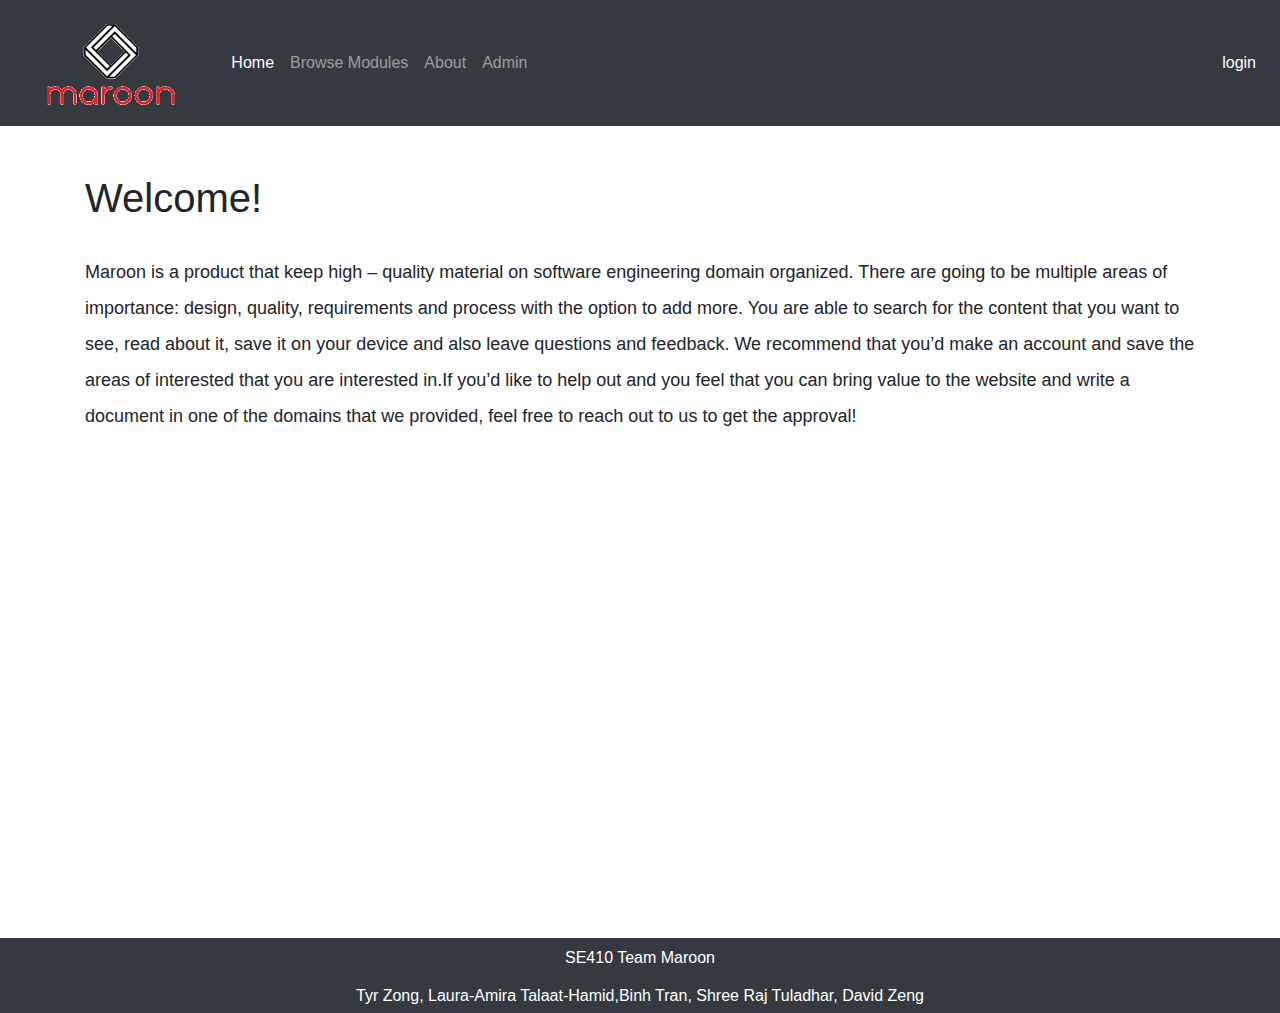
<file: UI/index.html>
<!doctype html>
<html lang="en">
  <head>
    <!-- Required meta tags -->
    <meta charset="utf-8">
    <meta name="viewport" content="width=device-width, initial-scale=1, shrink-to-fit=no">

    <!-- Bootstrap CSS -->
    <link rel="stylesheet" href="https://maxcdn.bootstrapcdn.com/bootstrap/4.0.0/css/bootstrap.min.css" integrity="sha384-Gn5384xqQ1aoWXA+058RXPxPg6fy4IWvTNh0E263XmFcJlSAwiGgFAW/dAiS6JXm" crossorigin="anonymous">

    <title>Home</title>
  </head>
  <body>
    <!-- Optional JavaScript -->
    <!-- jQuery first, then Popper.js, then Bootstrap JS -->
    <script src="https://code.jquery.com/jquery-3.2.1.slim.min.js" integrity="sha384-KJ3o2DKtIkvYIK3UENzmM7KCkRr/rE9/Qpg6aAZGJwFDMVNA/GpGFF93hXpG5KkN" crossorigin="anonymous"></script>
    <script src="https://cdnjs.cloudflare.com/ajax/libs/popper.js/1.12.9/umd/popper.min.js" integrity="sha384-ApNbgh9B+Y1QKtv3Rn7W3mgPxhU9K/ScQsAP7hUibX39j7fakFPskvXusvfa0b4Q" crossorigin="anonymous"></script>
    <script src="https://maxcdn.bootstrapcdn.com/bootstrap/4.0.0/js/bootstrap.min.js" integrity="sha384-JZR6Spejh4U02d8jOt6vLEHfe/JQGiRRSQQxSfFWpi1MquVdAyjUar5+76PVCmYl" crossorigin="anonymous"></script>
    
    <nav class="navbar navbar-expand-lg navbar-dark bg-dark">
      <a class="navbar-brand" href="index.html">
        <img src="img/logo_transparent.png" height="100" class="d-inline-block align-top" alt="">
      </a>
      <button class="navbar-toggler" type="button" data-toggle="collapse" data-target="#navbarNavDropdown" aria-controls="navbarNavDropdown" aria-expanded="false" aria-label="Toggle navigation">
        <span class="navbar-toggler-icon"></span>
      </button>
      <div class="collapse navbar-collapse" id="navbarNavDropdown">
        <ul class="navbar-nav">
          <li class="nav-item active">
            <a class="nav-link" href="index.html">Home <span class="sr-only">(current)</span></a>
          </li>
          <li class="nav-item">
            <a class="nav-link" href="browseModules.html">Browse Modules</a>
          </li>
          <li class="nav-item">
            <a class="nav-link" href="about.html">About</a>
          </li>
          <li class="nav-item">
            <a class="nav-link" href="admin.html">Admin</a>
          </li>
        </ul>
      </div>
      <div style="float: right;">
        <ul class="navbar-nav">
          <li class="nav-item">
            <a class="nav-link active" href="login.html">login</a>
          </li>
        </ul>
      </div>
    </nav>
    <br> <br>
    <div class='container'>
      <h1>Welcome!</h1>
      <br>
      <div style="line-height: 2; font-size: large;">Maroon is a product that keep high – quality material on software engineering domain organized. There are going to be multiple areas of importance: design, quality, requirements and process with the option to add more. You are able to search for the content that you want to see, read about it, save it on your device and also leave questions and feedback. We recommend that you’d make an account and save the areas of interested that you are interested in.If you’d like to help out and you feel that you can bring value to the website and write a document in one of the domains that we provided, feel free to reach out to us to get the approval! </div>
    </div>
  </body>
  <br><br><br><br><br><br><br><br><br><br><br><br><br><br><br><br><br><br><br><br><br>
  <!-- Footer -->
<section id="footer" class="bg-dark">
  <div class="container">
      <div class="row">
          <div class="col-xs-12 col-sm-12 col-md-12 mt-2 mt-sm-2 text-center text-white">
              <p>SE410 Team Maroon</p>
              <p class="h6">Tyr Zong, Laura-Amira Talaat-Hamid,Binh Tran, Shree Raj Tuladhar, David Zeng</p>
          </div>
          </hr>
      </div>	
  </div>
</section>
<!-- ./Footer -->
</html>
</file>
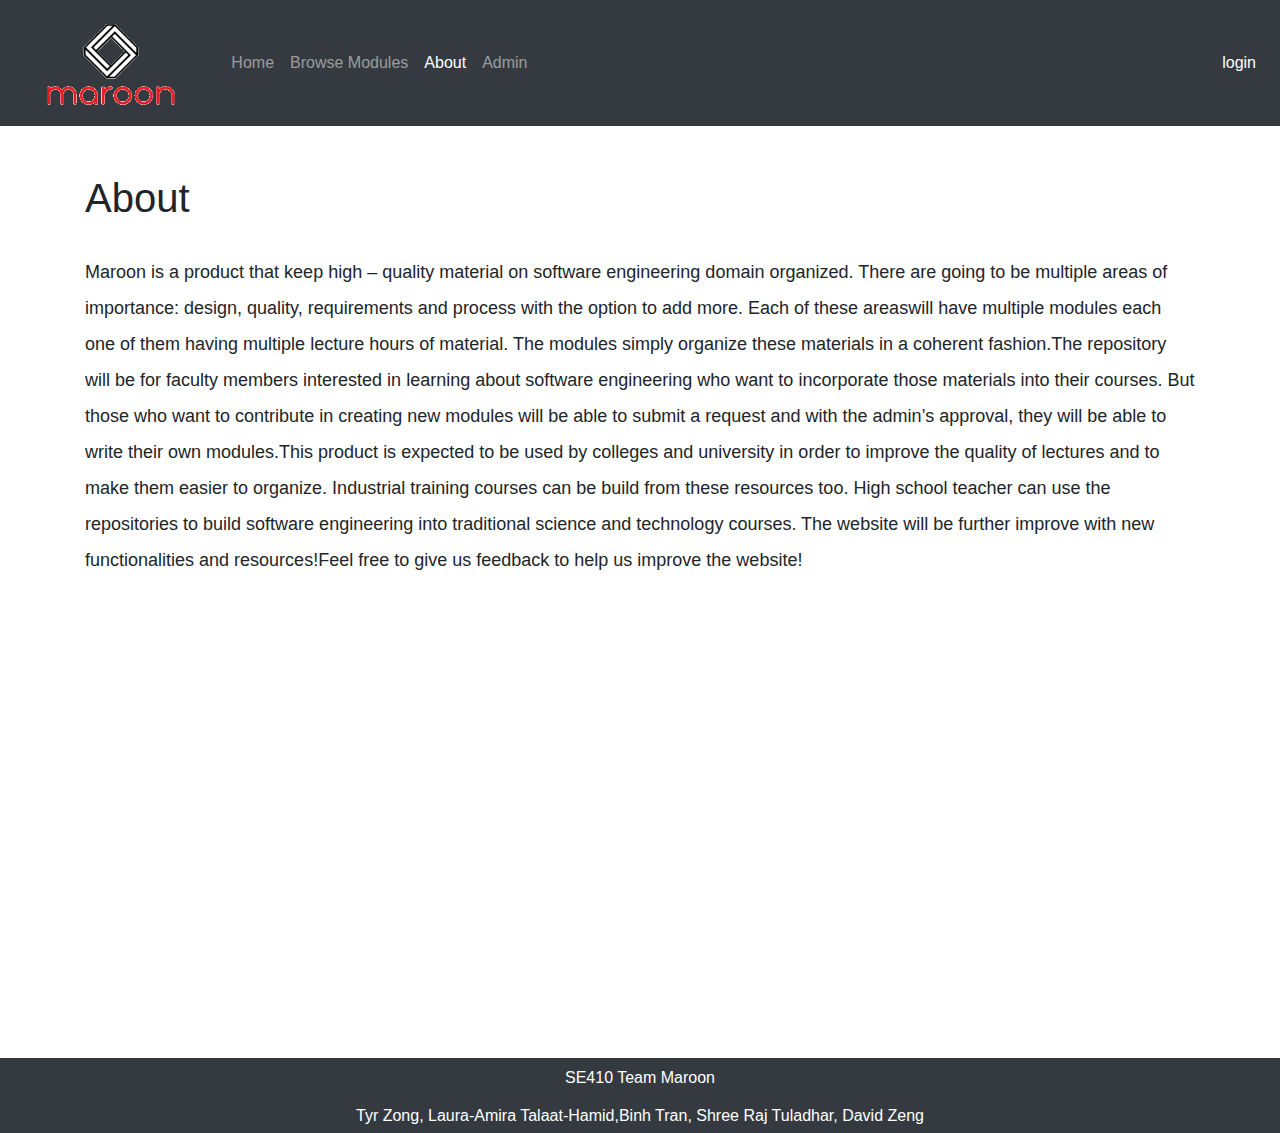
<file: UI/about.html>
<!doctype html>
<html lang="en">
  <head>
    <!-- Required meta tags -->
    <meta charset="utf-8">
    <meta name="viewport" content="width=device-width, initial-scale=1, shrink-to-fit=no">

    <!-- Bootstrap CSS -->
    <link rel="stylesheet" href="https://maxcdn.bootstrapcdn.com/bootstrap/4.0.0/css/bootstrap.min.css" integrity="sha384-Gn5384xqQ1aoWXA+058RXPxPg6fy4IWvTNh0E263XmFcJlSAwiGgFAW/dAiS6JXm" crossorigin="anonymous">

    <title>About</title>
  </head>
  <body>
    <!-- Optional JavaScript -->
    <!-- jQuery first, then Popper.js, then Bootstrap JS -->
    <script src="https://code.jquery.com/jquery-3.2.1.slim.min.js" integrity="sha384-KJ3o2DKtIkvYIK3UENzmM7KCkRr/rE9/Qpg6aAZGJwFDMVNA/GpGFF93hXpG5KkN" crossorigin="anonymous"></script>
    <script src="https://cdnjs.cloudflare.com/ajax/libs/popper.js/1.12.9/umd/popper.min.js" integrity="sha384-ApNbgh9B+Y1QKtv3Rn7W3mgPxhU9K/ScQsAP7hUibX39j7fakFPskvXusvfa0b4Q" crossorigin="anonymous"></script>
    <script src="https://maxcdn.bootstrapcdn.com/bootstrap/4.0.0/js/bootstrap.min.js" integrity="sha384-JZR6Spejh4U02d8jOt6vLEHfe/JQGiRRSQQxSfFWpi1MquVdAyjUar5+76PVCmYl" crossorigin="anonymous"></script>
    
    <nav class="navbar navbar-expand-lg navbar-dark bg-dark">
      <a class="navbar-brand" href="index.html">
        <img src="img/logo_transparent.png" height="100" class="d-inline-block align-top" alt="">
      </a>
      <button class="navbar-toggler" type="button" data-toggle="collapse" data-target="#navbarNavDropdown" aria-controls="navbarNavDropdown" aria-expanded="false" aria-label="Toggle navigation">
        <span class="navbar-toggler-icon"></span>
      </button>
      <div class="collapse navbar-collapse" id="navbarNavDropdown">
        <ul class="navbar-nav">
          <li class="nav-item">
            <a class="nav-link" href="index.html">Home</a>
          </li>
          <li class="nav-item">
            <a class="nav-link" href="browseModules.html">Browse Modules</a>
          </li>
          <li class="nav-item active">
            <a class="nav-link" href="about.html">About</a>
          </li>
          <li class="nav-item">
            <a class="nav-link" href="admin.html">Admin</a>
          </li>
        </ul>
      </div>
      <div style="float: right;">
        <ul class="navbar-nav">
          <li class="nav-item">
            <a class="nav-link active" href="login.html">login</a>
          </li>
        </ul>
      </div>
    </nav>
    <br><br>
    <div class='container'>
      <h1>About</h1>
      <br>
      <div style="line-height: 2; font-size: large;">Maroon is a product that keep high – quality material on software engineering domain organized. There are going to be multiple areas of importance: design, quality, requirements and process with the option to add more.  Each of these areaswill have multiple modules each one of them having multiple lecture hours of material.  The modules simply organize these materials in a coherent fashion.The repository will be for faculty members interested in learning about software engineering who want to incorporate those materials into their courses. But those who want to contribute in creating new modules will be able to submit a request and with the admin’s approval, they will be able to write their own modules.This product is expected to be used by colleges and university in order to improve the quality of lectures and to make them easier to organize. Industrial training courses can be build from these resources too. High school teacher can use the repositories to build software engineering into traditional science and technology courses. The website will be further improve with new functionalities and resources!Feel free to give us feedback to help us improve the website!</div>
    </div>
  </body>
  <br><br><br><br><br><br><br><br><br><br><br><br><br><br><br><br><br><br><br><br>
  <!-- Footer -->
<section id="footer" class="bg-dark">
  <div class="container">
      <div class="row">
          <div class="col-xs-12 col-sm-12 col-md-12 mt-2 mt-sm-2 text-center text-white">
              <p>SE410 Team Maroon</p>
              <p class="h6">Tyr Zong, Laura-Amira Talaat-Hamid,Binh Tran, Shree Raj Tuladhar, David Zeng</p>
          </div>
          </hr>
      </div>	
  </div>
</section>
<!-- ./Footer -->
</html>
</file>
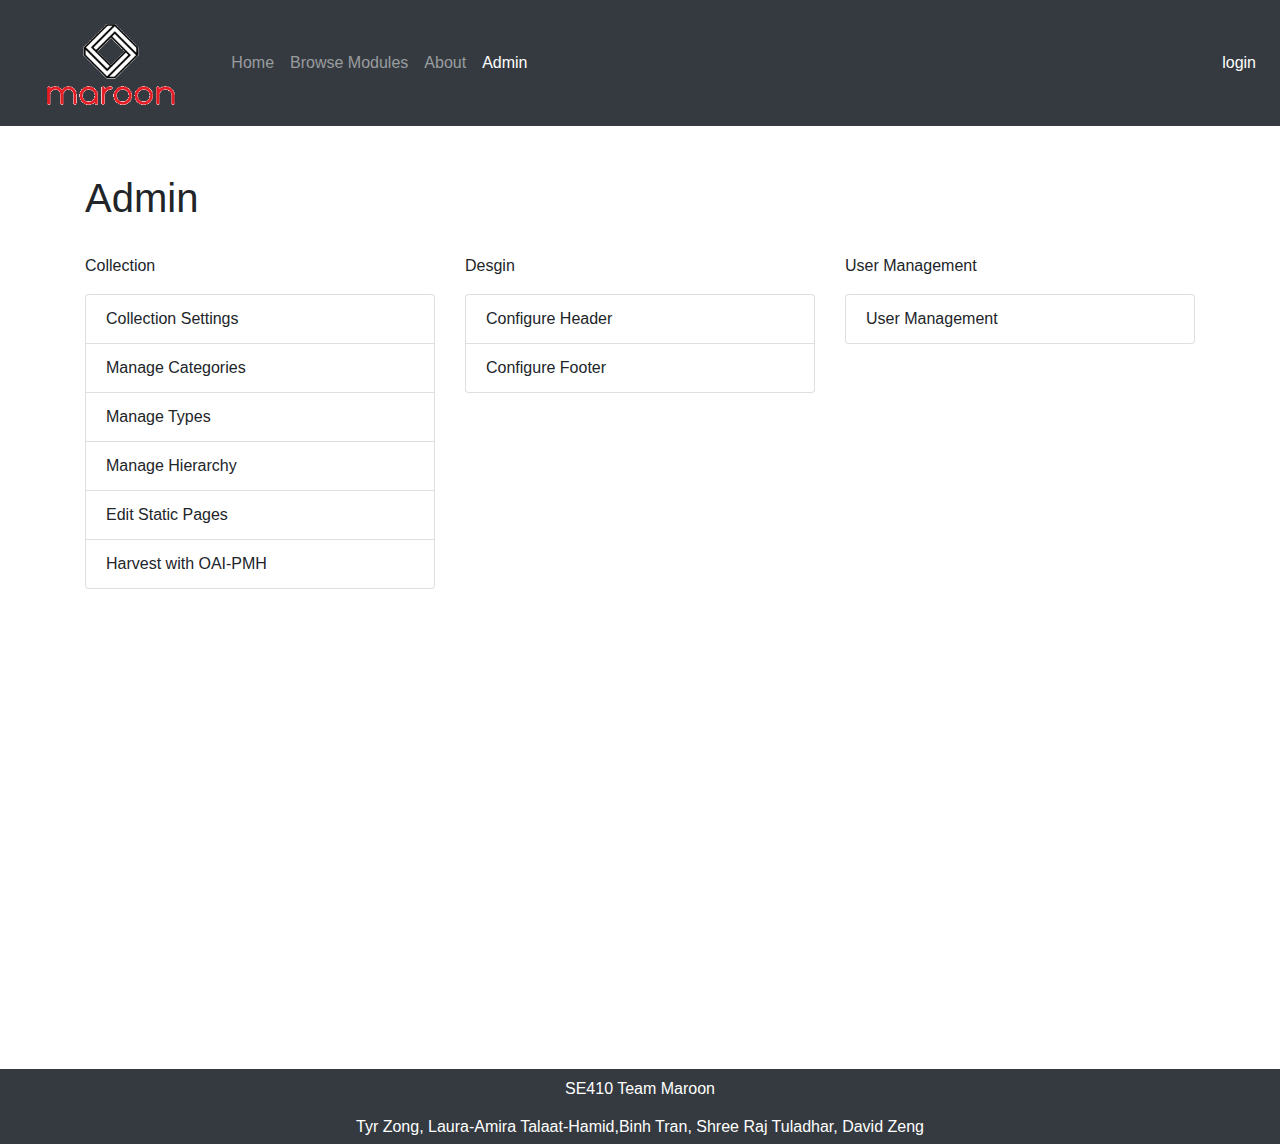
<file: UI/admin.html>
<!doctype html>
<html lang="en">
  <head>
    <!-- Required meta tags -->
    <meta charset="utf-8">
    <meta name="viewport" content="width=device-width, initial-scale=1, shrink-to-fit=no">

    <!-- Bootstrap CSS -->
    <link rel="stylesheet" href="https://maxcdn.bootstrapcdn.com/bootstrap/4.0.0/css/bootstrap.min.css" integrity="sha384-Gn5384xqQ1aoWXA+058RXPxPg6fy4IWvTNh0E263XmFcJlSAwiGgFAW/dAiS6JXm" crossorigin="anonymous">

    <title>Admin</title>
  </head>
  <body>
    <!-- Optional JavaScript -->
    <!-- jQuery first, then Popper.js, then Bootstrap JS -->
    <script src="https://code.jquery.com/jquery-3.2.1.slim.min.js" integrity="sha384-KJ3o2DKtIkvYIK3UENzmM7KCkRr/rE9/Qpg6aAZGJwFDMVNA/GpGFF93hXpG5KkN" crossorigin="anonymous"></script>
    <script src="https://cdnjs.cloudflare.com/ajax/libs/popper.js/1.12.9/umd/popper.min.js" integrity="sha384-ApNbgh9B+Y1QKtv3Rn7W3mgPxhU9K/ScQsAP7hUibX39j7fakFPskvXusvfa0b4Q" crossorigin="anonymous"></script>
    <script src="https://maxcdn.bootstrapcdn.com/bootstrap/4.0.0/js/bootstrap.min.js" integrity="sha384-JZR6Spejh4U02d8jOt6vLEHfe/JQGiRRSQQxSfFWpi1MquVdAyjUar5+76PVCmYl" crossorigin="anonymous"></script>
    
    <nav class="navbar navbar-expand-lg navbar-dark bg-dark">
      <a class="navbar-brand" href="index.html">
        <img src="img/logo_transparent.png" height="100" class="d-inline-block align-top" alt="">
      </a>
      <button class="navbar-toggler" type="button" data-toggle="collapse" data-target="#navbarNavDropdown" aria-controls="navbarNavDropdown" aria-expanded="false" aria-label="Toggle navigation">
        <span class="navbar-toggler-icon"></span>
      </button>
      <div class="collapse navbar-collapse" id="navbarNavDropdown">
        <ul class="navbar-nav">
          <li class="nav-item">
            <a class="nav-link" href="index.html">Home</a>
          </li>
          <li class="nav-item">
            <a class="nav-link" href="browseModules.html">Browse Modules</a>
          </li>
          <li class="nav-item">
            <a class="nav-link" href="about.html">About</a>
          </li>
          <li class="nav-item active">
            <a class="nav-link" href="admin.html">Admin</a>
          </li>
        </ul>
      </div>
      <div style="float: right;">
        <ul class="navbar-nav">
          <li class="nav-item">
            <a class="nav-link active" href="login.html">login</a>
          </li>
        </ul>
      </div>
    </nav>
    <br><br>
    <div class='container'>
      <h1>Admin</h1>
      <br>
      <div class='row'>
        <div class='col'><p>Collection</p>
          <div class="list-group">
            <a class="list-group-item list-group-item-action">Collection Settings</a>
            <a class="list-group-item list-group-item-action">Manage Categories</a>
            <a class="list-group-item list-group-item-action">Manage Types</a>
            <a class="list-group-item list-group-item-action">Manage Hierarchy</a>
            <a class="list-group-item list-group-item-action">Edit Static Pages</a>
            <a class="list-group-item list-group-item-action">Harvest with OAI-PMH</a>
          </div>
        </div>
        <div class='col'><p>Desgin</p>
          <div class="list-group">
            <a class="list-group-item list-group-item-action">Configure Header</a>
            <a class="list-group-item list-group-item-action">Configure Footer</a>
          </div>
        </div>
        <div class='col'><p>User Management</p>
          <div class="list-group">
            <a class="list-group-item list-group-item-action">User Management</a>
          </div>
        </div>
      </div>
    </div>
  </body>
  <br><br><br><br><br><br><br><br><br><br><br><br><br><br><br><br><br><br><br><br>
  <!-- Footer -->
<section id="footer" class="bg-dark">
  <div class="container">
      <div class="row">
          <div class="col-xs-12 col-sm-12 col-md-12 mt-2 mt-sm-2 text-center text-white">
              <p>SE410 Team Maroon</p>
              <p class="h6">Tyr Zong, Laura-Amira Talaat-Hamid,Binh Tran, Shree Raj Tuladhar, David Zeng</p>
          </div>
          </hr>
      </div>	
  </div>
</section>
<!-- ./Footer -->
</html>
</file>
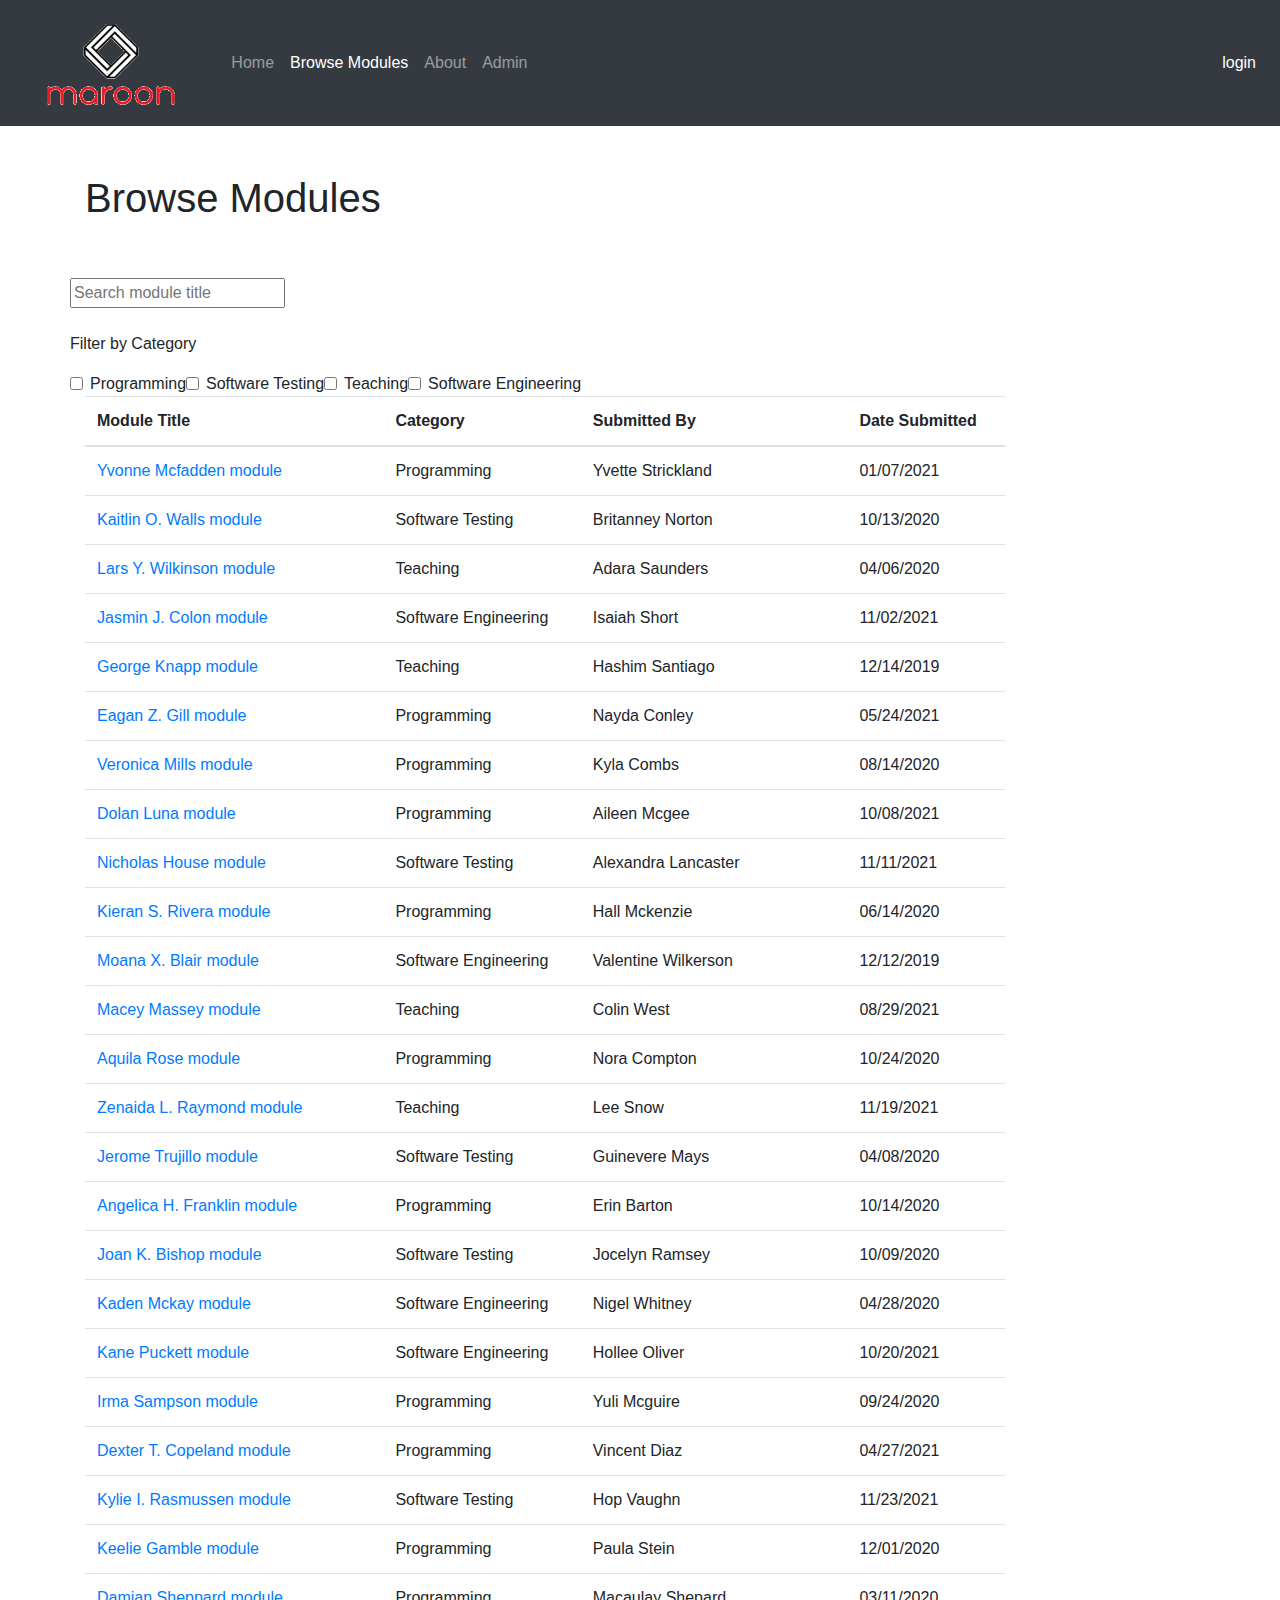
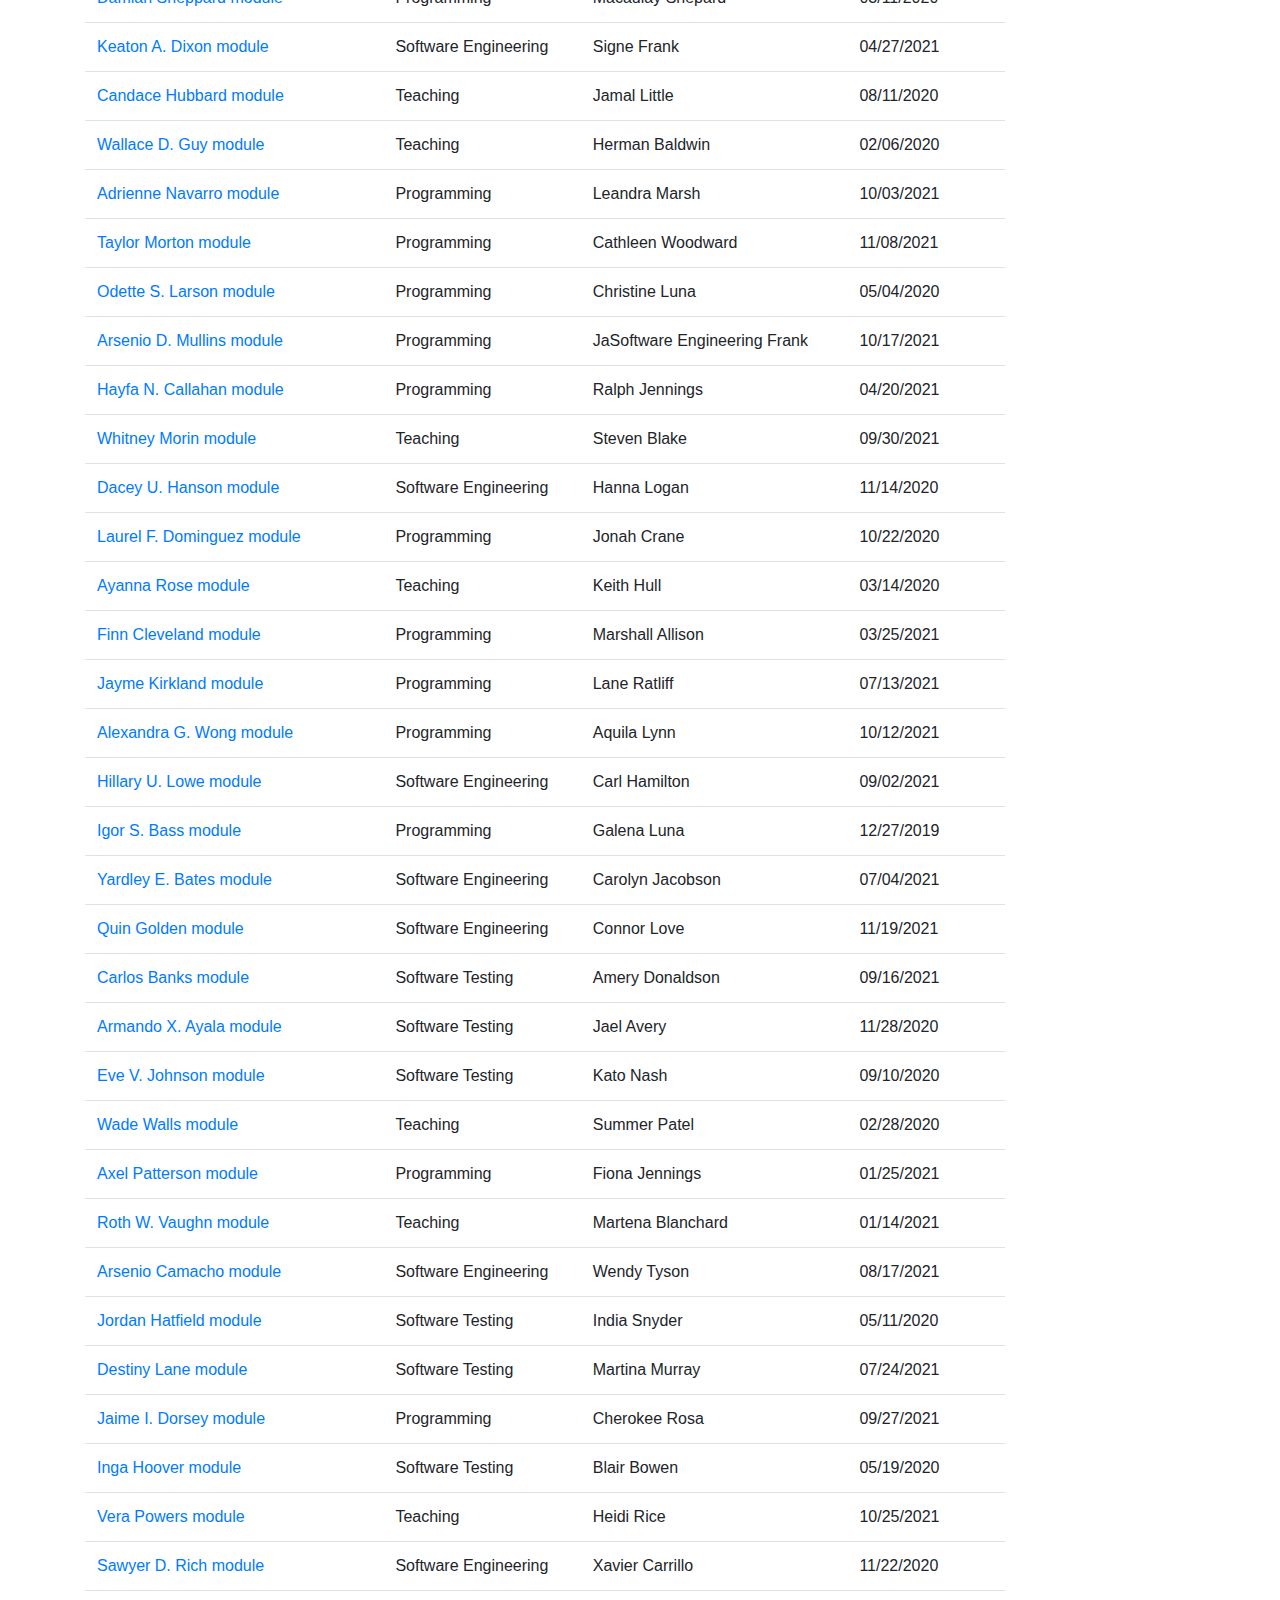
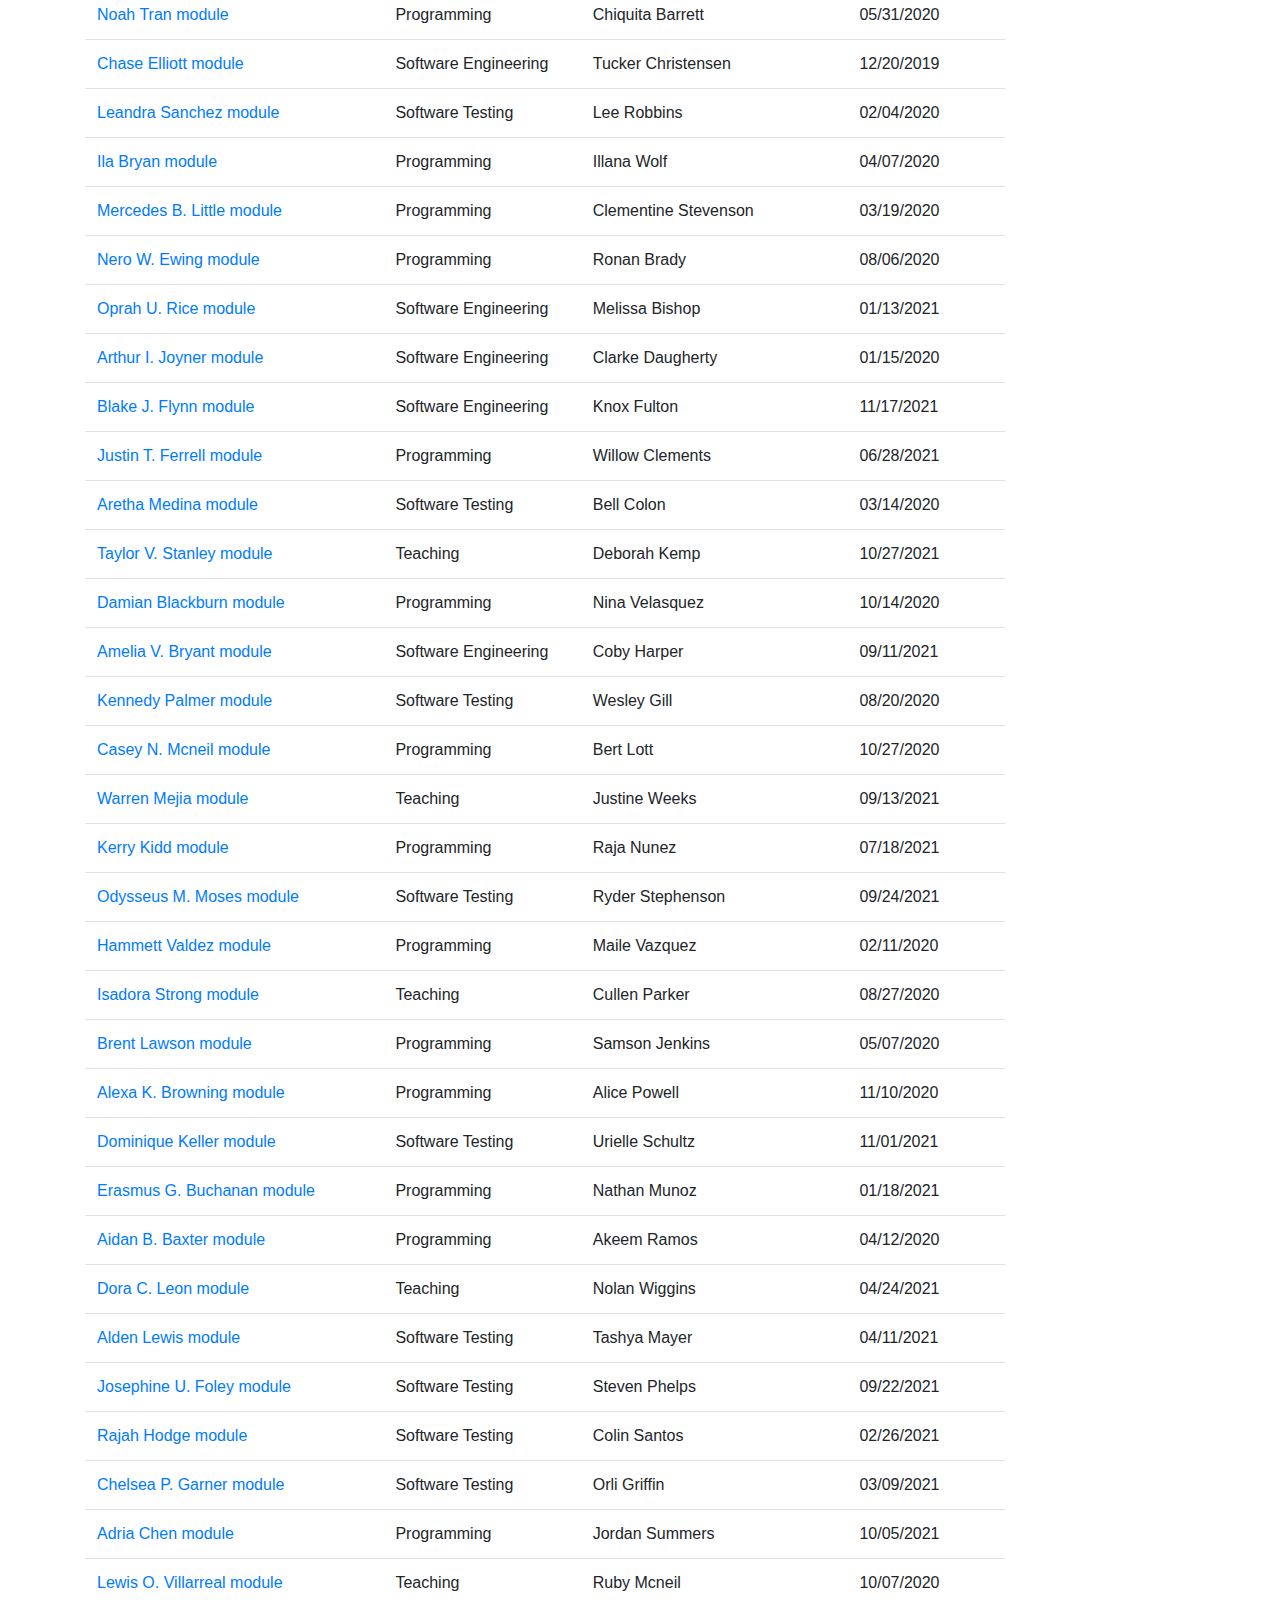
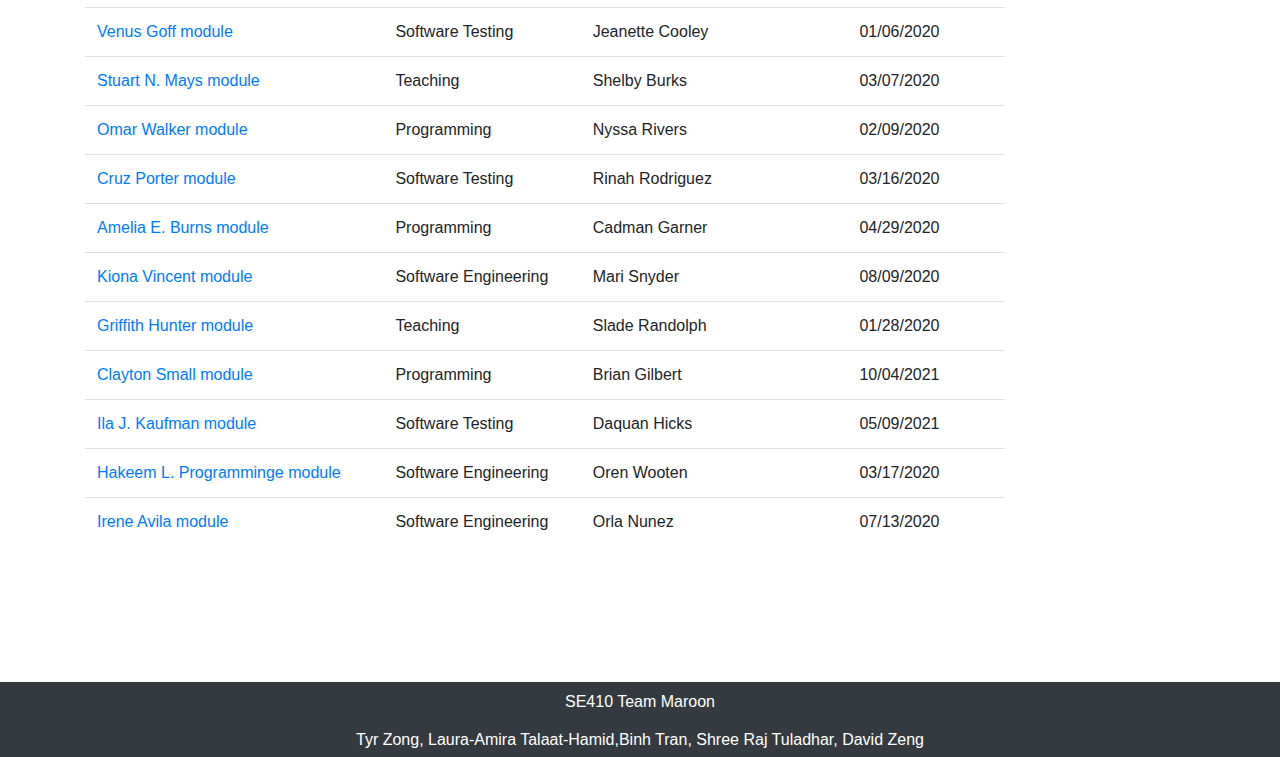
<file: UI/browseModules.html>
<!doctype html>
<html lang="en">
  <head>
    <!-- Required meta tags -->
    <meta charset="utf-8">
    <meta name="viewport" content="width=device-width, initial-scale=1, shrink-to-fit=no">

    <!-- Bootstrap CSS -->
    <link rel="stylesheet" href="https://maxcdn.bootstrapcdn.com/bootstrap/4.0.0/css/bootstrap.min.css" integrity="sha384-Gn5384xqQ1aoWXA+058RXPxPg6fy4IWvTNh0E263XmFcJlSAwiGgFAW/dAiS6JXm" crossorigin="anonymous">

    <title>Browse Modules</title>
  </head>
  <body>
    <!-- Optional JavaScript -->
    <!-- jQuery first, then Popper.js, then Bootstrap JS -->
    <script src="https://ajax.googleapis.com/ajax/libs/jquery/3.5.1/jquery.min.js"></script>    
    <script src="https://cdnjs.cloudflare.com/ajax/libs/popper.js/1.12.9/umd/popper.min.js" integrity="sha384-ApNbgh9B+Y1QKtv3Rn7W3mgPxhU9K/ScQsAP7hUibX39j7fakFPskvXusvfa0b4Q" crossorigin="anonymous"></script>
    <script src="https://maxcdn.bootstrapcdn.com/bootstrap/4.0.0/js/bootstrap.min.js" integrity="sha384-JZR6Spejh4U02d8jOt6vLEHfe/JQGiRRSQQxSfFWpi1MquVdAyjUar5+76PVCmYl" crossorigin="anonymous"></script>
    <nav class="navbar navbar-expand-lg navbar-dark bg-dark">
      <a class="navbar-brand" href="index.html">
        <img src="img/logo_transparent.png" height="100" class="d-inline-block align-top" alt="">
      </a>
      <button class="navbar-toggler" type="button" data-toggle="collapse" data-target="#navbarNavDropdown" aria-controls="navbarNavDropdown" aria-expanded="false" aria-label="Toggle navigation">
        <span class="navbar-toggler-icon"></span>
      </button>
      <div class="collapse navbar-collapse" id="navbarNavDropdown">
        <ul class="navbar-nav">
          <li class="nav-item">
            <a class="nav-link" href="index.html">Home</a>
          </li>
          <li class="nav-item active">
            <a class="nav-link" href="#">Browse Modules <span class="sr-only">(current)</span></a>
          </li>
          <li class="nav-item">
            <a class="nav-link" href="about.html">About</a>
          </li>
          <li class="nav-item">
            <a class="nav-link" href="admin.html">Admin</a>
          </li>
        </ul>
      </div>
      <div style="float: right;">
        <ul class="navbar-nav">
          <li class="nav-item">
            <a class="nav-link active" href="login.html">login</a>
          </li>
        </ul>
      </div>
    </nav>
    <br><br>
    <div class='container'>
      <h1>Browse Modules</h1>
      <br><br>
      <div class="row">
        <div class='col'>
          <div class='row'>
            <br>
            <input type="text" id="searchInput" onkeyup="searchTitle()" autocomplete="off" placeholder="Search module title" title="Type in a name">
          </div>
          <br>
          <div class='row'>
            <p>Filter by Category</p>
          </div>
          <div class='row'>
            <div class="form-check">
              <input class="form-check-input" type="checkbox" onclick="filterCategory('programming')" id="programming">
              <label class="form-check-label">
                Programming
              </label>
            </div>
            <div class="form-check">
              <input class="form-check-input" type="checkbox" onclick="filterCategory('testing')" id="testing">
              <label class="form-check-label">
               Software Testing
              </label>
            </div>
            <div class="form-check">
              <input class="form-check-input" type="checkbox" onclick="filterCategory('teaching')" id="teaching" >
              <label class="form-check-label">
                Teaching
              </label>
            </div>
            <div class="form-check">
              <input class="form-check-input" type="checkbox" onclick="filterCategory('engineering')" id="engineering" >
              <label class="form-check-label">
                Software Engineering
              </label>
            </div>
          </div>
        </div>
        <div class='col-10'>
          <table id="moduleTable" class="table table-hover">
            <thead>
                <tr>
                    <th>Module Title</th>
                    <th>Category</th>
                    <th>Submitted By</th>
                    <th>Date Submitted</th>
                </tr>
            </thead>
            <tbody>
            </tbody>
          </table>
        </div>
      </div>
      
      
      
    </div>
    <script src="js/loadModules.js"></script>
    <script>
      function searchTitle() {
        var input, filter, table, tr, td, i, txtValue;
        input = document.getElementById("searchInput");
        filter = input.value.toUpperCase();
        table = document.getElementById("moduleTable");
        tr = table.getElementsByTagName("tr");
        for (i = 0; i < tr.length; i++) {
          td = tr[i].getElementsByTagName("td")[0];
          if (td) {
            txtValue = td.textContent || td.innerText;
            if (txtValue.toUpperCase().indexOf(filter) > -1) {
              tr[i].style.display = "";
            } else {
              tr[i].style.display = "none";
            }
          }       
        }
      }

      function filterCategory(cat) {
        var filter, table, tr, td, i, txtValue;
        var checkbox = document.getElementById(cat);
        filter = cat.toUpperCase();
        table = document.getElementById("moduleTable");
        tr = table.getElementsByTagName("tr");
        for (i = 0; i < tr.length; i++) {
          td = tr[i].getElementsByTagName("td")[1];
          if (td) {
            txtValue = td.textContent || td.innerText;
            if(checkbox.checked){
              if (txtValue.toUpperCase().indexOf(filter) > -1) {
                tr[i].style.display = "";
              } else {
                tr[i].style.display = "none";
              }
            }else{
              tr[i].style.display = "";
            }
          }       
        }
      }
    </script>
  </body>
  <br><br><br><br><br>
  <!-- Footer -->
<section id="footer" class="bg-dark">
  <div class="container">
      <div class="row">
          <div class="col-xs-12 col-sm-12 col-md-12 mt-2 mt-sm-2 text-center text-white">
              <p>SE410 Team Maroon</p>
              <p class="h6">Tyr Zong, Laura-Amira Talaat-Hamid,Binh Tran, Shree Raj Tuladhar, David Zeng</p>
          </div>
          </hr>
      </div>	
  </div>
</section>
<!-- ./Footer -->
</html>
</file>
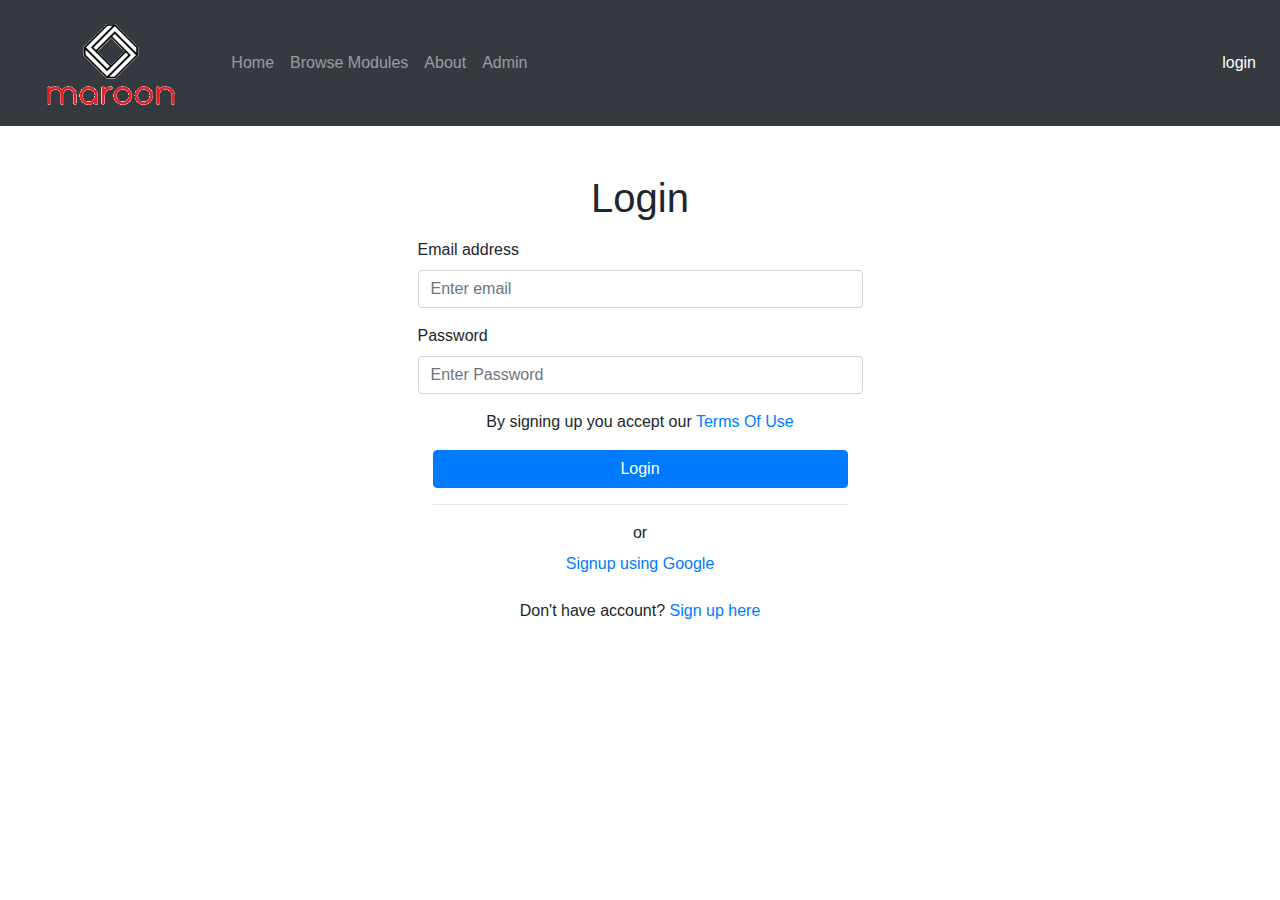
<file: UI/login.html>
<!doctype html>
<html lang="en">
  <head>
    <!-- Required meta tags -->
    <meta charset="utf-8">
    <meta name="viewport" content="width=device-width, initial-scale=1, shrink-to-fit=no">

    <!-- Bootstrap CSS -->
    <link rel="stylesheet" href="https://maxcdn.bootstrapcdn.com/bootstrap/4.0.0/css/bootstrap.min.css" integrity="sha384-Gn5384xqQ1aoWXA+058RXPxPg6fy4IWvTNh0E263XmFcJlSAwiGgFAW/dAiS6JXm" crossorigin="anonymous">

    <title>Login</title>
  </head>
  <body>
    <!-- Optional JavaScript -->
    <!-- jQuery first, then Popper.js, then Bootstrap JS -->
    <script src="https://code.jquery.com/jquery-3.2.1.slim.min.js" integrity="sha384-KJ3o2DKtIkvYIK3UENzmM7KCkRr/rE9/Qpg6aAZGJwFDMVNA/GpGFF93hXpG5KkN" crossorigin="anonymous"></script>
    <script src="https://cdnjs.cloudflare.com/ajax/libs/popper.js/1.12.9/umd/popper.min.js" integrity="sha384-ApNbgh9B+Y1QKtv3Rn7W3mgPxhU9K/ScQsAP7hUibX39j7fakFPskvXusvfa0b4Q" crossorigin="anonymous"></script>
    <script src="https://maxcdn.bootstrapcdn.com/bootstrap/4.0.0/js/bootstrap.min.js" integrity="sha384-JZR6Spejh4U02d8jOt6vLEHfe/JQGiRRSQQxSfFWpi1MquVdAyjUar5+76PVCmYl" crossorigin="anonymous"></script>
    
    <nav class="navbar navbar-expand-lg navbar-dark bg-dark">
      <a class="navbar-brand" href="index.html">
        <img src="img/logo_transparent.png" height="100" class="d-inline-block align-top" alt="">
      </a>
      <button class="navbar-toggler" type="button" data-toggle="collapse" data-target="#navbarNavDropdown" aria-controls="navbarNavDropdown" aria-expanded="false" aria-label="Toggle navigation">
        <span class="navbar-toggler-icon"></span>
      </button>
      <div class="collapse navbar-collapse" id="navbarNavDropdown">
        <ul class="navbar-nav">
          <li class="nav-item ">
            <a class="nav-link" href="index.html">Home <span class="sr-only">(current)</span></a>
          </li>
          <li class="nav-item">
            <a class="nav-link" href="browseModules.html">Browse Modules</a>
          </li>
          <li class="nav-item">
            <a class="nav-link" href="about.html">About</a>
          </li>
          <li class="nav-item">
            <a class="nav-link" href="admin.html">Admin</a>
          </li>
        </ul>
      </div>
      <div style="float: right;">
        <ul class="navbar-nav">
          <li class="nav-item">
            <a class="nav-link active" href="#">login</a>
          </li>
        </ul>
      </div>
    </nav>
    <br> <br>
    
    <div class="container">
      <div class="row">
    <div class="col-md-5 mx-auto">
    <div id="first">
      <div class="myform form ">
         <div class="logo mb-3">
           <div class="col-md-12 text-center">
            <h1>Login</h1>
           </div>
        </div>
                 <form action="" method="post" name="login">
                         <div class="form-group">
                            <label for="exampleInputEmail1">Email address</label>
                            <input type="email" name="email"  class="form-control" id="email" aria-describedby="emailHelp" placeholder="Enter email">
                         </div>
                         <div class="form-group">
                            <label for="exampleInputEmail1">Password</label>
                            <input type="password" name="password" id="password"  class="form-control" aria-describedby="emailHelp" placeholder="Enter Password">
                         </div>
                         <div class="form-group">
                            <p class="text-center">By signing up you accept our <a href="#">Terms Of Use</a></p>
                         </div>
                         <div class="col-md-12 text-center ">
                            <button type="submit" class=" btn btn-block mybtn btn-primary tx-tfm">Login</button>
                         </div>
                         <div class="col-md-12 ">
                            <div class="login-or text-center">
                               <hr class="hr-or">
                               <span class="span-or">or</span>
                            </div>
                         </div>
                         <div class="col-md-12 mb-3">
                            <p class="text-center">
                               <a href="javascript:void();" class="google btn mybtn"><i class="fa fa-google-plus">
                               </i> Signup using Google
                               </a>
                            </p>
                         </div>
                         <div class="form-group">
                            <p class="text-center">Don't have account? <a href="signup.html" id="signup">Sign up here</a></p>
                         </div>
                      </form>

      </div>
    </div>
  </div>
 </div>
  </body>
</html>
</file>
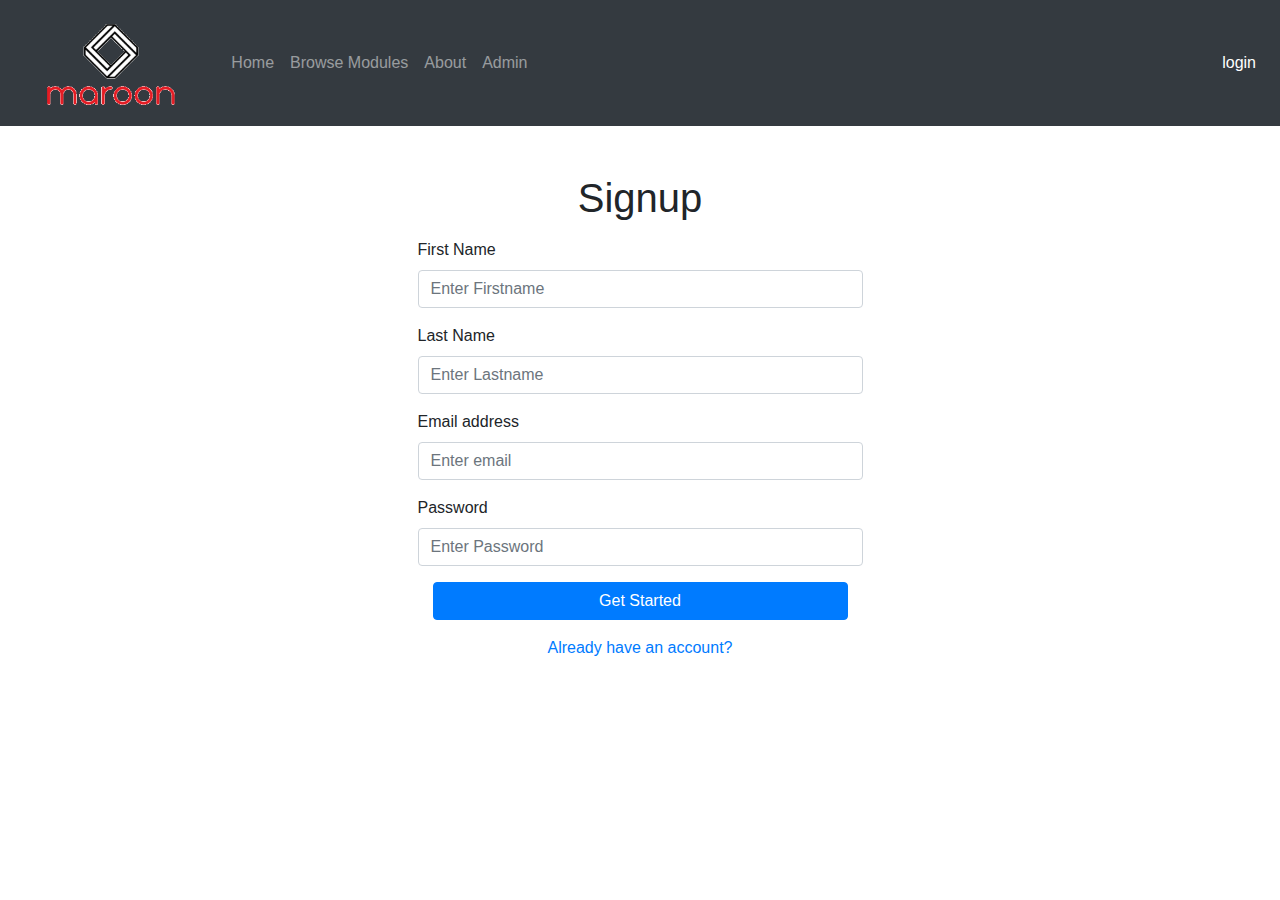
<file: UI/signup.html>
<!doctype html>
<html lang="en">
  <head>
    <!-- Required meta tags -->
    <meta charset="utf-8">
    <meta name="viewport" content="width=device-width, initial-scale=1, shrink-to-fit=no">

    <!-- Bootstrap CSS -->
    <link rel="stylesheet" href="https://maxcdn.bootstrapcdn.com/bootstrap/4.0.0/css/bootstrap.min.css" integrity="sha384-Gn5384xqQ1aoWXA+058RXPxPg6fy4IWvTNh0E263XmFcJlSAwiGgFAW/dAiS6JXm" crossorigin="anonymous">

    <title>Signup</title>
  </head>
  <body>
    <!-- Optional JavaScript -->
    <!-- jQuery first, then Popper.js, then Bootstrap JS -->
    <script src="https://code.jquery.com/jquery-3.2.1.slim.min.js" integrity="sha384-KJ3o2DKtIkvYIK3UENzmM7KCkRr/rE9/Qpg6aAZGJwFDMVNA/GpGFF93hXpG5KkN" crossorigin="anonymous"></script>
    <script src="https://cdnjs.cloudflare.com/ajax/libs/popper.js/1.12.9/umd/popper.min.js" integrity="sha384-ApNbgh9B+Y1QKtv3Rn7W3mgPxhU9K/ScQsAP7hUibX39j7fakFPskvXusvfa0b4Q" crossorigin="anonymous"></script>
    <script src="https://maxcdn.bootstrapcdn.com/bootstrap/4.0.0/js/bootstrap.min.js" integrity="sha384-JZR6Spejh4U02d8jOt6vLEHfe/JQGiRRSQQxSfFWpi1MquVdAyjUar5+76PVCmYl" crossorigin="anonymous"></script>
    
    <nav class="navbar navbar-expand-lg navbar-dark bg-dark">
      <a class="navbar-brand" href="index.html">
        <img src="img/logo_transparent.png" height="100" class="d-inline-block align-top" alt="">
      </a>
      <button class="navbar-toggler" type="button" data-toggle="collapse" data-target="#navbarNavDropdown" aria-controls="navbarNavDropdown" aria-expanded="false" aria-label="Toggle navigation">
        <span class="navbar-toggler-icon"></span>
      </button>
      <div class="collapse navbar-collapse" id="navbarNavDropdown">
        <ul class="navbar-nav">
          <li class="nav-item">
            <a class="nav-link" href="index.html">Home <span class="sr-only">(current)</span></a>
          </li>
          <li class="nav-item">
            <a class="nav-link" href="browseModules.html">Browse Modules</a>
          </li>
          <li class="nav-item">
            <a class="nav-link" href="about.html">About</a>
          </li>
          <li class="nav-item">
            <a class="nav-link" href="admin.html">Admin</a>
          </li>
        </ul>
      </div>
      <div style="float: right;">
        <ul class="navbar-nav">
          <li class="nav-item">
            <a class="nav-link active" href="login.html">login</a>
          </li>
        </ul>
      </div>
    </nav>
    <br> <br>
    
    <div class="container">
      <div class="row">
    <div class="col-md-5 mx-auto">
      <div id="second">
          <div class="myform form ">
                      <div class="logo mb-3">
                         <div class="col-md-12 text-center">
                            <h1 >Signup</h1>
                         </div>
                      </div>
                      <form action="#" name="registration">
                         <div class="form-group">
                            <label for="exampleInputEmail1">First Name</label>
                            <input type="text"  name="firstname" class="form-control" id="firstname" aria-describedby="emailHelp" placeholder="Enter Firstname">
                         </div>
                         <div class="form-group">
                            <label for="exampleInputEmail1">Last Name</label>
                            <input type="text"  name="lastname" class="form-control" id="lastname" aria-describedby="emailHelp" placeholder="Enter Lastname">
                         </div>
                         <div class="form-group">
                            <label for="exampleInputEmail1">Email address</label>
                            <input type="email" name="email"  class="form-control" id="email" aria-describedby="emailHelp" placeholder="Enter email">
                         </div>
                         <div class="form-group">
                            <label for="exampleInputEmail1">Password</label>
                            <input type="password" name="password" id="password"  class="form-control" aria-describedby="emailHelp" placeholder="Enter Password">
                         </div>
                         <div class="col-md-12 text-center mb-3">
                            <button type="submit" class=" btn btn-block mybtn btn-primary tx-tfm">Get Started</button>
                         </div>
                         <div class="col-md-12 ">
                            <div class="form-group">
                               <p class="text-center"><a href="login.html" id="signin">Already have an account?</a></p>
                            </div>
                         </div>
                          </div>
                      </form>
                   </div>
    </div>
  </div>
 </div>
  </body>
</html>
</file>
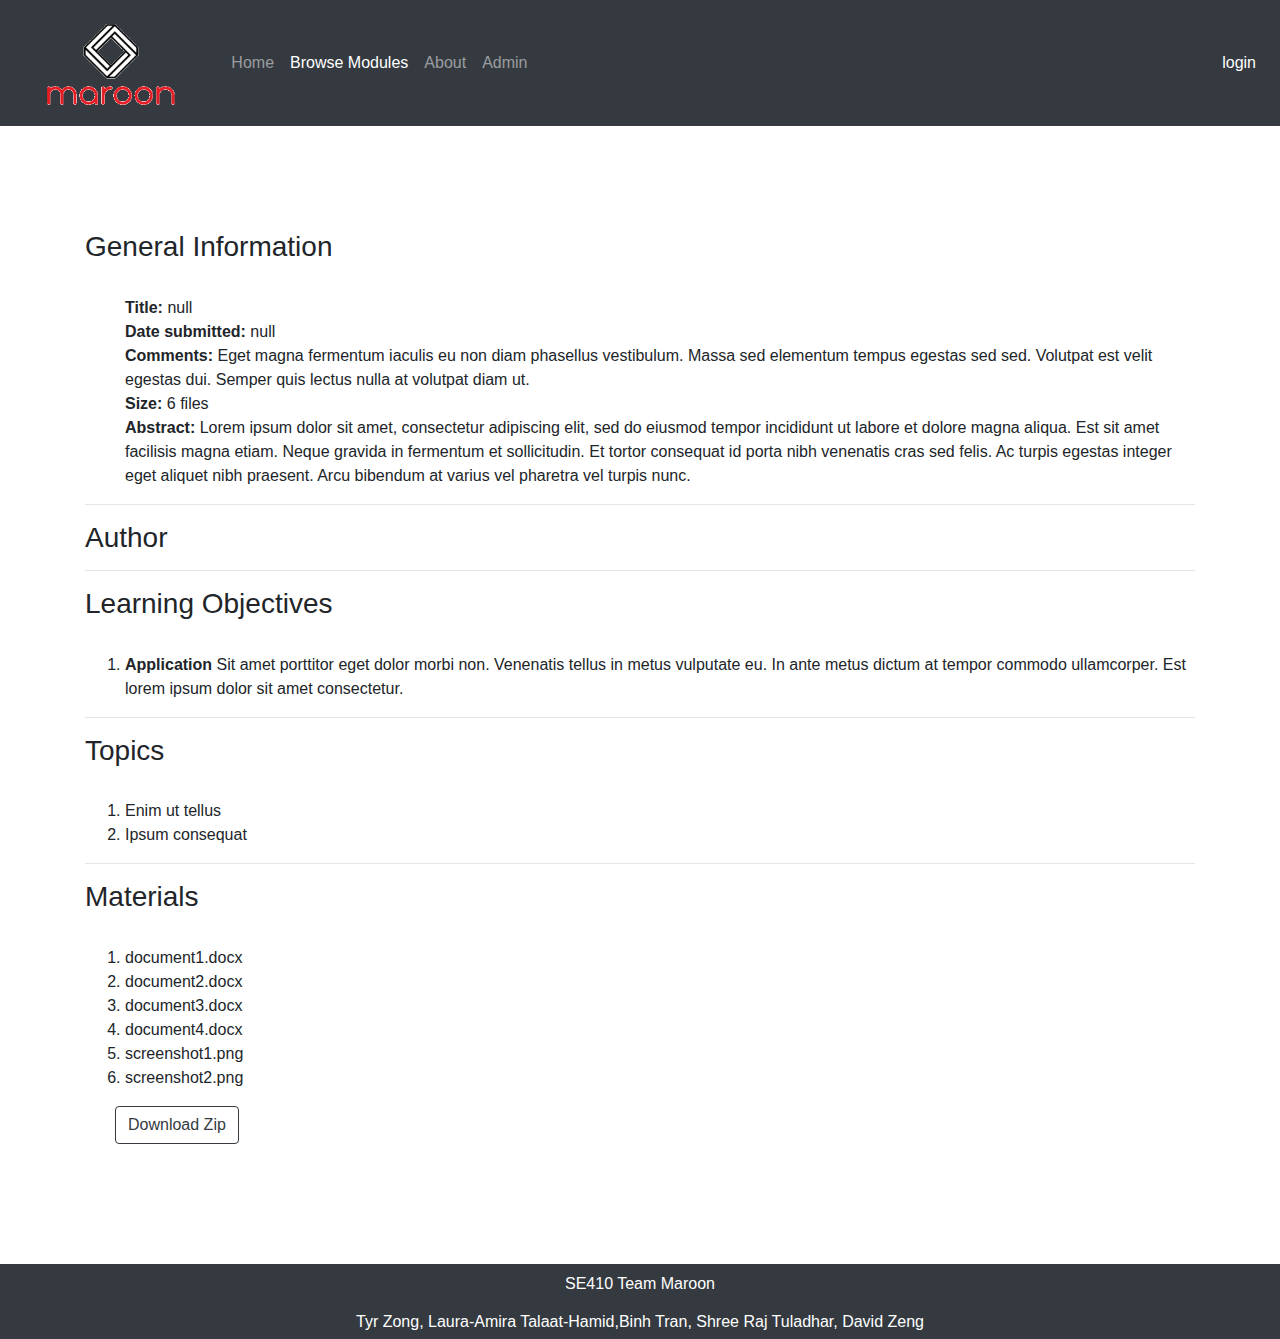
<file: UI/viewModule.html>
<!doctype html>
<html lang="en">
  <head>
    <!-- Required meta tags -->
    <meta charset="utf-8">
    <meta name="viewport" content="width=device-width, initial-scale=1, shrink-to-fit=no">

    <!-- Bootstrap CSS -->
    <link rel="stylesheet" href="https://maxcdn.bootstrapcdn.com/bootstrap/4.0.0/css/bootstrap.min.css" integrity="sha384-Gn5384xqQ1aoWXA+058RXPxPg6fy4IWvTNh0E263XmFcJlSAwiGgFAW/dAiS6JXm" crossorigin="anonymous">

    <title>View Module</title>
  </head>
  <body onload="parseTitle()">
    <!-- Optional JavaScript -->
    <!-- jQuery first, then Popper.js, then Bootstrap JS -->
    <script src="https://code.jquery.com/jquery-3.2.1.slim.min.js" integrity="sha384-KJ3o2DKtIkvYIK3UENzmM7KCkRr/rE9/Qpg6aAZGJwFDMVNA/GpGFF93hXpG5KkN" crossorigin="anonymous"></script>
    <script src="https://cdnjs.cloudflare.com/ajax/libs/popper.js/1.12.9/umd/popper.min.js" integrity="sha384-ApNbgh9B+Y1QKtv3Rn7W3mgPxhU9K/ScQsAP7hUibX39j7fakFPskvXusvfa0b4Q" crossorigin="anonymous"></script>
    <script src="https://maxcdn.bootstrapcdn.com/bootstrap/4.0.0/js/bootstrap.min.js" integrity="sha384-JZR6Spejh4U02d8jOt6vLEHfe/JQGiRRSQQxSfFWpi1MquVdAyjUar5+76PVCmYl" crossorigin="anonymous"></script>
    
    <nav class="navbar navbar-expand-lg navbar-dark bg-dark">
      <a class="navbar-brand" href="index.html">
        <img src="img/logo_transparent.png" height="100" class="d-inline-block align-top" alt="">
      </a>
      <button class="navbar-toggler" type="button" data-toggle="collapse" data-target="#navbarNavDropdown" aria-controls="navbarNavDropdown" aria-expanded="false" aria-label="Toggle navigation">
        <span class="navbar-toggler-icon"></span>
      </button>
      <div class="collapse navbar-collapse" id="navbarNavDropdown">
        <ul class="navbar-nav">
          <li class="nav-item">
            <a class="nav-link" href="index.html">Home <span class="sr-only">(current)</span></a>
          </li>
          <li class="nav-item active">
            <a class="nav-link" href="browseModules.html">Browse Modules</a>
          </li>
          <li class="nav-item">
            <a class="nav-link" href="about.html">About</a>
          </li>
          <li class="nav-item">
            <a class="nav-link" href="admin.html">Admin</a>
          </li>
        </ul>
      </div>
      <div style="float: right;">
        <ul class="navbar-nav">
          <li class="nav-item">
            <a class="nav-link active" href="login.html">login</a>
          </li>
        </ul>
      </div>
    </nav>
    <br> <br>
    <div class='container'>
      <h1 id="title">Module Name</h1>
      <br>
      <br>
      <h3>General Information</h3>
      <br>
        <ul style="list-style-type:none;">
          <li id="title2"></li>
          <li id="date"></li>
          <li><strong>Comments:</strong> Eget magna fermentum iaculis eu non diam phasellus vestibulum. Massa sed elementum tempus egestas sed sed. Volutpat est velit egestas dui. Semper quis lectus nulla at volutpat diam ut.</li>
          <li><strong>Size:</strong> 6 files</li>
          <li><strong>Abstract:</strong> Lorem ipsum dolor sit amet, consectetur adipiscing elit, sed do eiusmod tempor incididunt ut labore et dolore magna aliqua. Est sit amet facilisis magna etiam. Neque gravida in fermentum et sollicitudin. Et tortor consequat id porta nibh venenatis cras sed felis. Ac turpis egestas integer eget aliquet nibh praesent. Arcu bibendum at varius vel pharetra vel turpis nunc.</li>
        </ul>
      <hr>
      <h3>Author</h3>
      <p style="margin-left: 30px;" id="author"></p>
      <hr>
      <h3>Learning Objectives</h3>
      <br>
      <ol>
        <li><strong>Application</strong> Sit amet porttitor eget dolor morbi non. Venenatis tellus in metus vulputate eu. In ante metus dictum at tempor commodo ullamcorper. Est lorem ipsum dolor sit amet consectetur. </li>
      </ol>
      <hr>
      <h3>Topics</h3>
      <br>
      <ol>
        <li>Enim ut tellus</li>
        <li>Ipsum consequat</li>
      </ol>
      <hr>
      <h3>Materials</h3>
      <br>
      <ol>
        <li>document1.docx</li>
        <li>document2.docx</li>
        <li>document3.docx</li>
        <li>document4.docx</li>
        <li>screenshot1.png</li>
        <li>screenshot2.png</li>
      </ol>
      <button style="margin-left: 30px;" class="btn btn-outline-dark">Download Zip</button>
    </div>
    <script>
      function parseTitle(){
        var queryStr = window.location.search;
        console.log(queryStr);
        var urlParm = new URLSearchParams(queryStr);
        document.getElementById("title").innerHTML = urlParm.get('title');
        document.getElementById('author').innerHTML = urlParm.get('author');
        document.getElementById('date').innerHTML = "<strong>Date submitted:</strong> " + urlParm.get('date');
        document.getElementById('title2').innerHTML = "<strong>Title:</strong> " + urlParm.get('title');
      }
    </script>
  </body>
  <br><br><br><br><br>
  <!-- Footer -->
<section id="footer" class="bg-dark">
  <div class="container">
      <div class="row">
          <div class="col-xs-12 col-sm-12 col-md-12 mt-2 mt-sm-2 text-center text-white">
              <p>SE410 Team Maroon</p>
              <p class="h6">Tyr Zong, Laura-Amira Talaat-Hamid,Binh Tran, Shree Raj Tuladhar, David Zeng</p>
          </div>
          </hr>
      </div>	
  </div>
</section>
<!-- ./Footer -->
</html>
</file>
